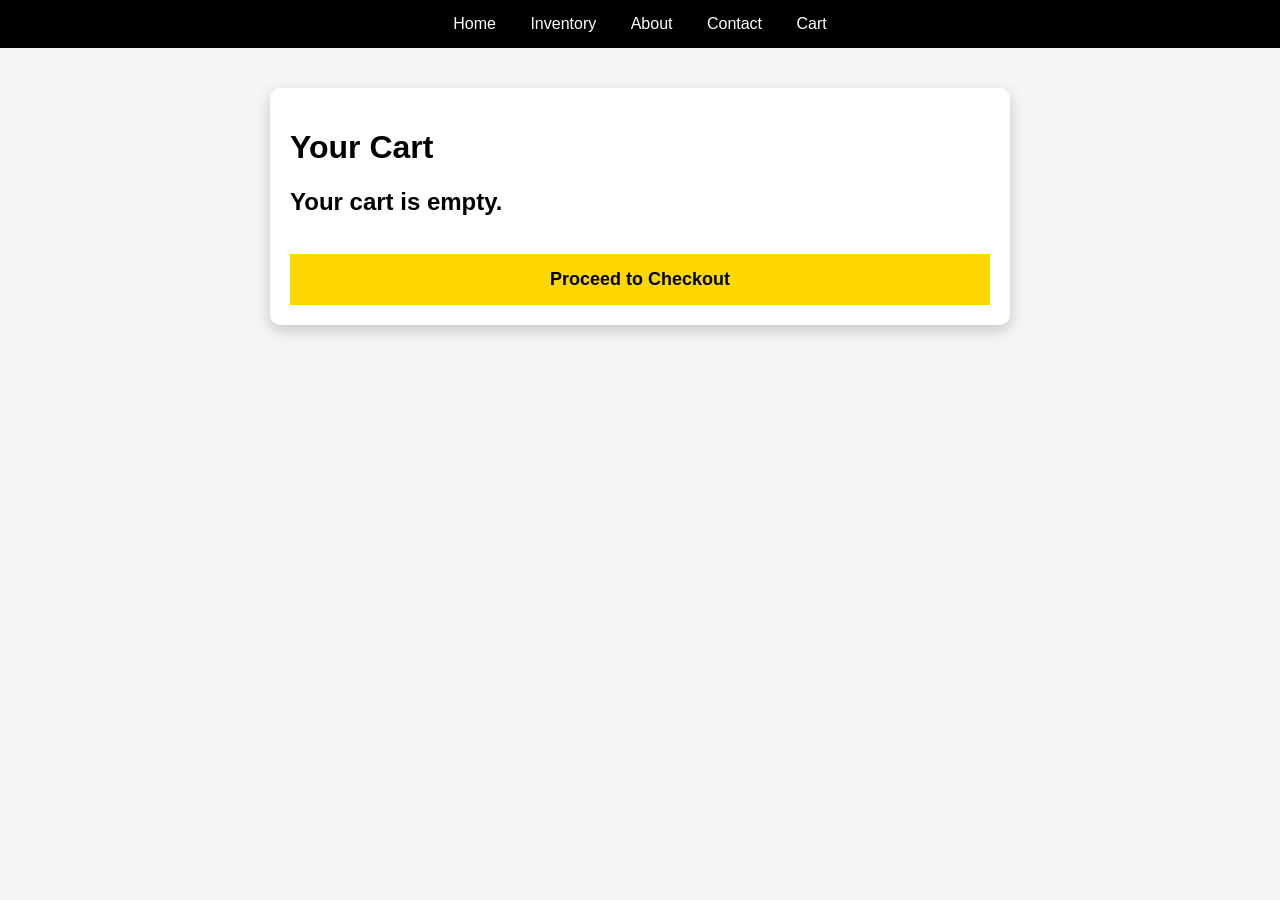
<file: cart.html>
<!DOCTYPE html>
<html lang="en">
<head>
<meta charset="UTF-8">
<meta name="viewport" content="width=device-width, initial-scale=1.0">
<title>Cart</title>

<style>
body{
    font-family:Arial,sans-serif;
    background:#f5f5f5;
    margin:0;
}

nav{
    background:#000;
    padding:15px;
    text-align:center;
}

nav a{
    color:#fff;
    text-decoration:none;
    margin:0 15px;
}

.container{
    max-width:700px;
    margin:40px auto;
    background:#fff;
    padding:20px;
    border-radius:10px;
    box-shadow:0 5px 15px rgba(0,0,0,.2);
}

img{
    width:100%;
    max-height:300px;
    object-fit:cover;
    border-radius:10px;
}

button{
    background:gold;
    border:none;
    padding:15px;
    width:100%;
    font-size:18px;
    font-weight:bold;
    cursor:pointer;
}
</style>

</head>

<body>

<nav>
<a href="index.html">Home</a>
<a href="inventory.html">Inventory</a>
<a href="about.html">About</a>
<a href="contact.html">Contact</a>
<a href="cart.html">Cart</a>
</nav>

<div class="container">

<h1>Your Cart</h1>

<div id="cart"></div>

<br>

<a href="checkout.html">
<button>Proceed to Checkout</button>
</a>

</div>

<script>
const car = JSON.parse(localStorage.getItem("cart"));

if(car){
    document.getElementById("cart").innerHTML = `
        <img src="${car.image}">
        <h2>${car.name}</h2>
        <h3>$${car.price}</h3>
    `;
}else{
    document.getElementById("cart").innerHTML =
    "<h2>Your cart is empty.</h2>";
}
</script>

</body>
</html>
</file>
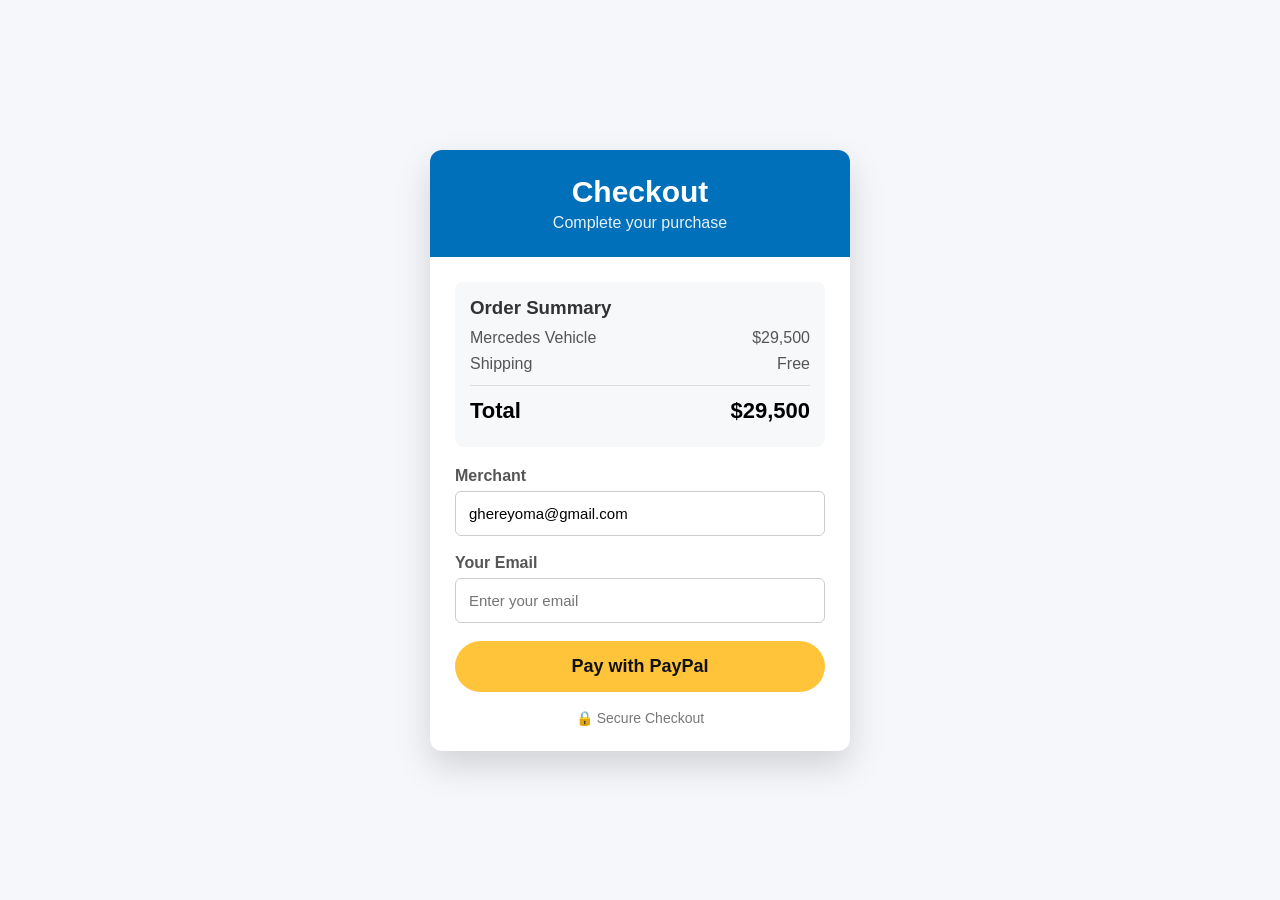
<file: checkout.html>
<!DOCTYPE html>
<html lang="en">
<head>
<meta charset="UTF-8">
<meta name="viewport" content="width=device-width, initial-scale=1.0">

<title>Checkout</title>

<style>

*{
    margin:0;
    padding:0;
    box-sizing:border-box;
    font-family:Arial,Helvetica,sans-serif;
}

body{
    background:#f5f7fa;
    display:flex;
    justify-content:center;
    align-items:center;
    min-height:100vh;
}

.checkout{
    width:420px;
    background:#fff;
    border-radius:12px;
    overflow:hidden;
    box-shadow:0 15px 35px rgba(0,0,0,.15);
}

.header{
    background:#0070ba;
    color:#fff;
    text-align:center;
    padding:25px;
}

.header h2{
    font-size:30px;
    margin-bottom:5px;
}

.header p{
    opacity:.9;
}

.content{
    padding:25px;
}

.summary{
    background:#f6f8fa;
    border-radius:8px;
    padding:15px;
    margin-bottom:20px;
}

.summary h3{
    margin-bottom:10px;
    color:#333;
}

.row{
    display:flex;
    justify-content:space-between;
    margin:8px 0;
    color:#555;
}

.total{
    font-size:22px;
    font-weight:bold;
    color:#000;
    border-top:1px solid #ddd;
    padding-top:12px;
    margin-top:12px;
}

label{
    display:block;
    margin-bottom:6px;
    color:#555;
    font-weight:bold;
}

input{
    width:100%;
    padding:13px;
    border:1px solid #ccc;
    border-radius:6px;
    margin-bottom:18px;
    font-size:15px;
}

.pay-btn{
    width:100%;
    background:#ffc439;
    color:#111;
    border:none;
    padding:15px;
    font-size:18px;
    font-weight:bold;
    border-radius:30px;
    cursor:pointer;
    transition:.3s;
}

.pay-btn:hover{
    background:#ffb700;
}

.secure{
    text-align:center;
    margin-top:18px;
    color:#777;
    font-size:14px;
}

</style>

</head>

<body>

<div class="checkout">

<div class="header">
<h2>Checkout</h2>
<p>Complete your purchase</p>
</div>

<div class="content">

<div class="summary">

<h3>Order Summary</h3>

<div class="row">
<span>Mercedes Vehicle</span>
<span>$29,500</span>
</div>

<div class="row">
<span>Shipping</span>
<span>Free</span>
</div>

<div class="row total">
<span>Total</span>
<span>$29,500</span>
</div>

</div>

<label>Merchant</label>

<input type="text"
value="ghereyoma@gmail.com"
readonly>

<label>Your Email</label>

<input
type="email"
placeholder="Enter your email">

<button class="pay-btn" onclick="payNow()">
Pay with PayPal
</button>

<div class="secure">
🔒 Secure Checkout
</div>

</div>

</div>

<script>

function payNow(){

alert(
"Demo Checkout\n\n"+
"Payment would be sent to:\n"+
"ghereyoma@gmail.com"
);

window.location.href="index.html";

}

</script>

</body>
</html>
</file>
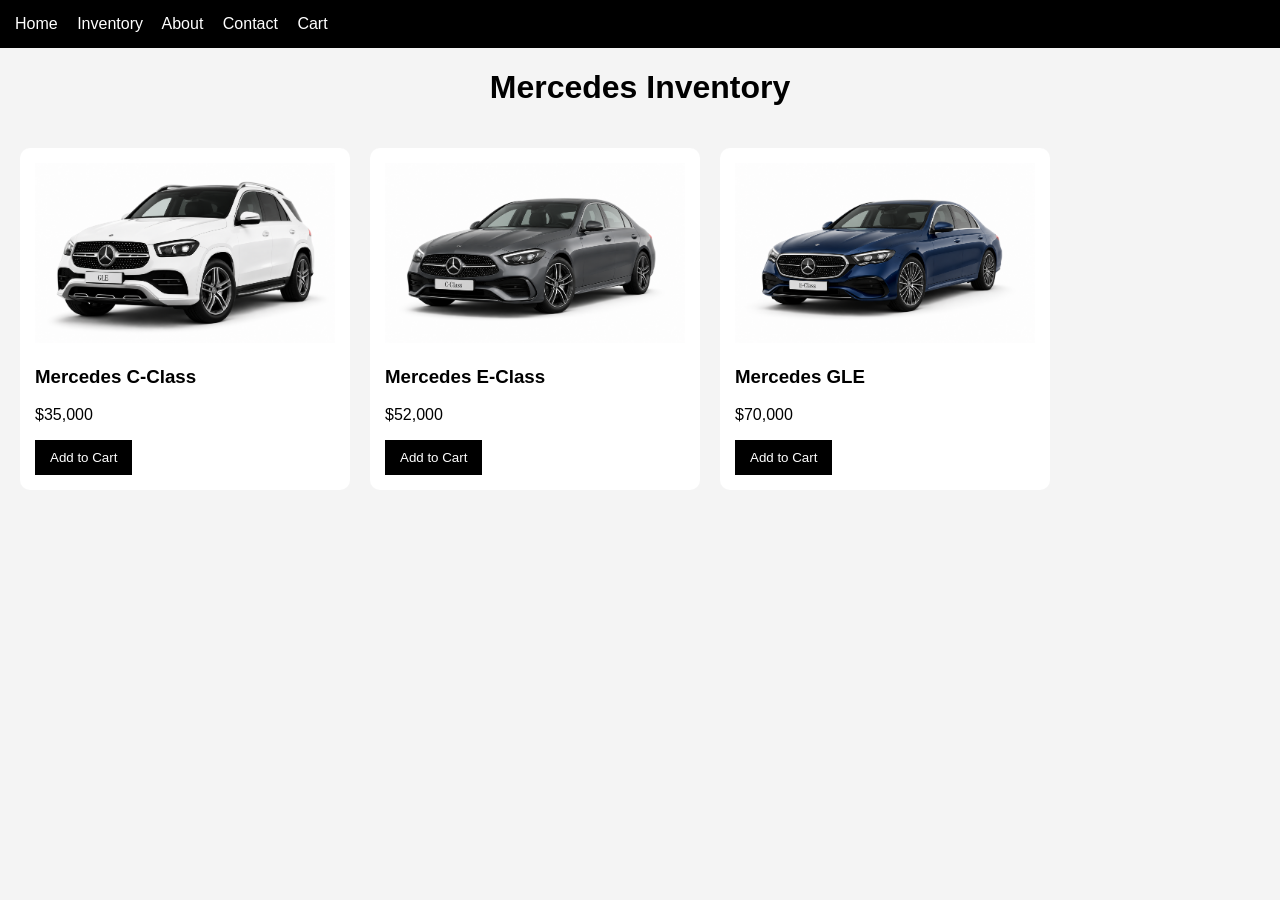
<file: inventory.html>
<!DOCTYPE html>
<html lang="en">
<head>
<meta charset="UTF-8">
<meta name="viewport" content="width=device-width, initial-scale=1.0">
<title>Inventory</title>

<link rel="stylesheet" href="style.css">

<script>
function addToCart(name, price, image){

    const car = {
        name: name,
        price: price,
        image: image
    };

    localStorage.setItem("cart", JSON.stringify(car));

    window.location.href = "cart.html";
}
</script>

</head>

<body>

<nav>
<a href="index.html">Home</a>
<a href="inventory.html">Inventory</a>
<a href="about.html">About</a>
<a href="contact.html">Contact</a>
<a href="cart.html">Cart</a>
</nav>

<h1 style="text-align:center;">Mercedes Inventory</h1>

<div class="grid">

<div class="card">
<img src="images/car1.jpg">
<h3>Mercedes C-Class</h3>
<p>$35,000</p>
<button onclick="addToCart('Mercedes C-Class',35000,'images/car1.jpg')">
Add to Cart
</button>
</div>

<div class="card">
<img src="images/car2.jpg">
<h3>Mercedes E-Class</h3>
<p>$52,000</p>
<button onclick="addToCart('Mercedes E-Class',52000,'images/car2.jpg')">
Add to Cart
</button>
</div>

<div class="card">
<img src="images/car3.jpg">
<h3>Mercedes GLE</h3>
<p>$70,000</p>
<button onclick="addToCart('Mercedes GLE',70000,'images/car3.jpg')">
Add to Cart
</button>
</div>

</div>

</body>
</html>
</file>
<file: style.css>
body{font-family:Arial;margin:0;background:#f4f4f4}nav{background:#000;padding:15px}nav a{color:#fff;margin-right:15px;text-decoration:none}header{background:#111;color:#fff;padding:50px;text-align:center}.grid{display:flex;gap:20px;flex-wrap:wrap;padding:20px}.card{background:#fff;padding:15px;border-radius:10px;width:300px}.card img{width:100%;height:180px;background:#ddd}button{padding:10px 15px;background:#000;color:#fff;border:none}
</file>
